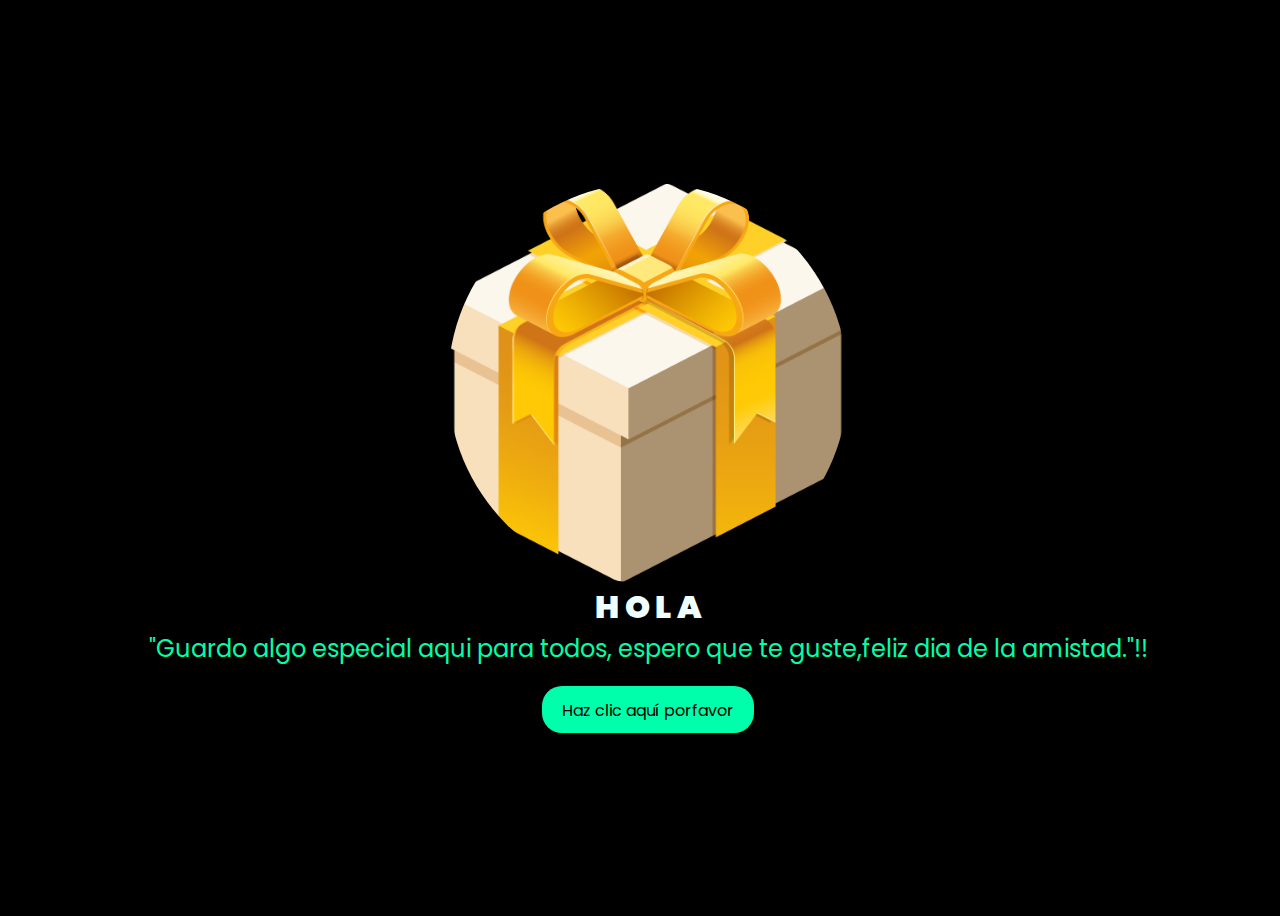
<file: flor2/index.html>
<!DOCTYPE html>
<html lang="en">
<head>
    <meta charset="UTF-8">
    <meta http-equiv="X-UA-Compatible" content="IE=edge">
    <meta name="viewport" content="width=device-width, initial-scale=1.0">
    <link rel="stylesheet" href="css/style.css">
    <img class="img" src="cajita.webp" alt="Descripción de la imagen">
    <title>I LOVE- ENCODED.PE</title>
</head>
<body>
    <div class="greetings">

        <span>H</span>
        <span>O</span>
        <span>L</span>
        <span>A</span>

    </div>
    <div class="greetings">
      
    </div>
    <div class="description">
        <span>"Guardo algo especial aqui para todos, espero que te guste,feliz dia de la amistad."!!</span>
    </div>
    <div class="button">
        <button>
            <a href="indexx.html">Haz clic aquí porfavor</a>
        </button>
        
    </div>
</body>
</html>
</file>
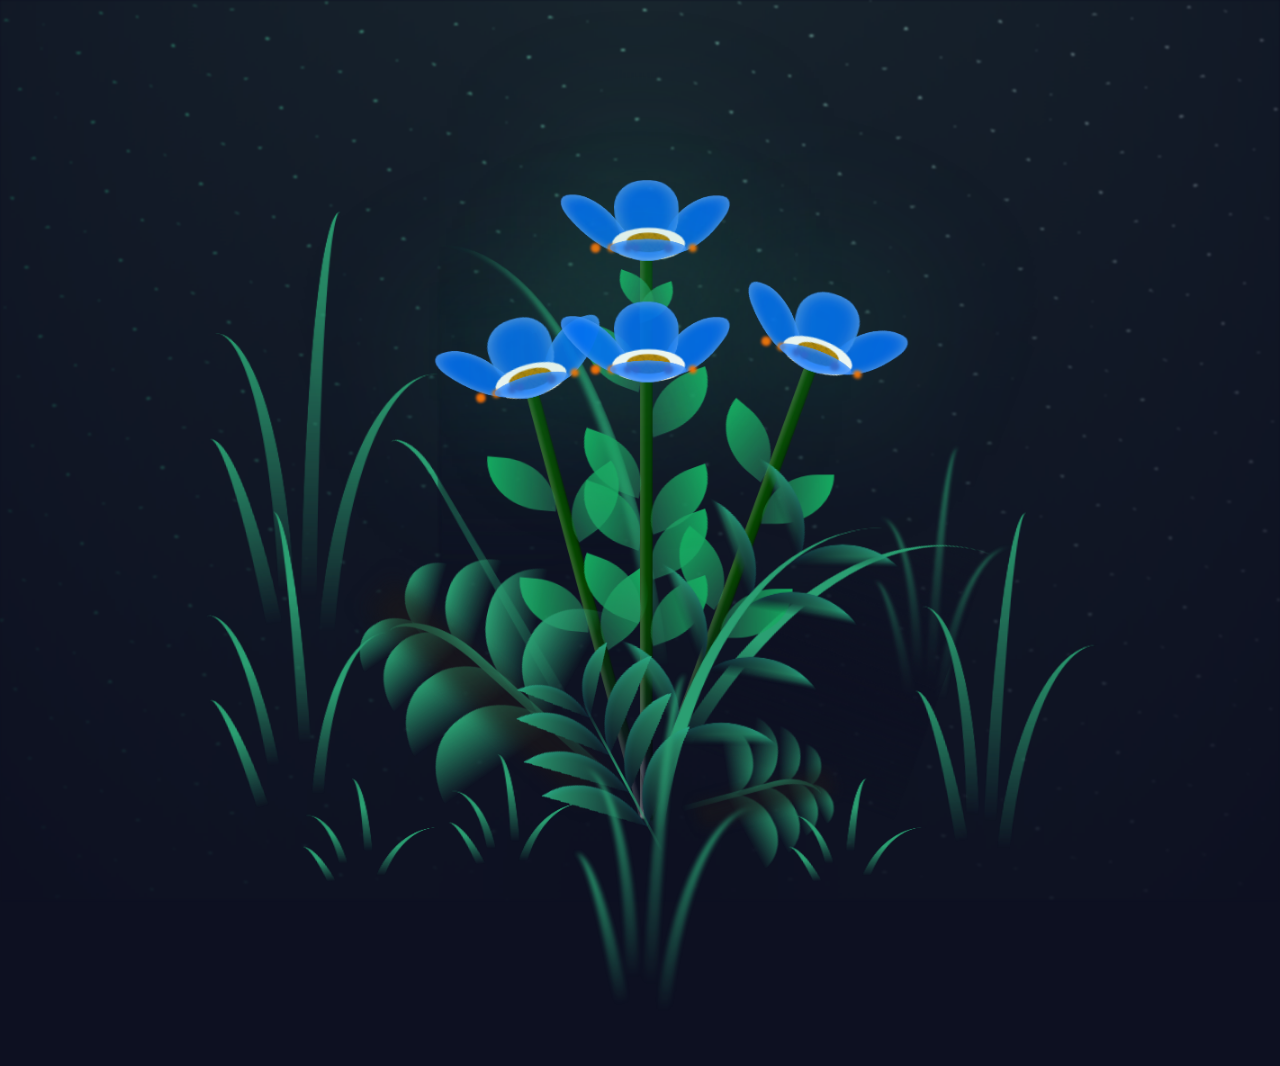
<file: flor2/FLORES.html>
<!DOCTYPE html>
<html lang="en">
<head>
    <meta charset="UTF-8">
    <meta http-equiv="X-UA-Compatible" content="IE=edge">
    <meta name="viewport" content="width=device-width, initial-scale=1.0">
    <link rel="stylesheet" href="css/main.css">
    <title>I LOVE-ENCODED.PE</title>
</head>

<body class="container">
    <div class="night"></div>
    <div class="flowers">
      <div class="flower flower--1">
        <div class="flower__leafs flower__leafs--1">
          <div class="flower__leaf flower__leaf--1"></div>
          <div class="flower__leaf flower__leaf--2"></div>
          <div class="flower__leaf flower__leaf--3"></div>
          <div class="flower__leaf flower__leaf--4"></div>
          <div class="flower__white-circle"></div>
  
          <div class="flower__light flower__light--1"></div>
          <div class="flower__light flower__light--2"></div>
          <div class="flower__light flower__light--3"></div>
          <div class="flower__light flower__light--4"></div>
          <div class="flower__light flower__light--5"></div>
          <div class="flower__light flower__light--6"></div>
          <div class="flower__light flower__light--7"></div>
          <div class="flower__light flower__light--8"></div>
  
        </div>
        <div class="flower__line">
          <div class="flower__line__leaf flower__line__leaf--1"></div>
          <div class="flower__line__leaf flower__line__leaf--2"></div>
          <div class="flower__line__leaf flower__line__leaf--3"></div>
          <div class="flower__line__leaf flower__line__leaf--4"></div>
          <div class="flower__line__leaf flower__line__leaf--5"></div>
          <div class="flower__line__leaf flower__line__leaf--6"></div>
        </div>
      </div>
  
      <div class="flower flower--2">
        <div class="flower__leafs flower__leafs--2">
          <div class="flower__leaf flower__leaf--1"></div>
          <div class="flower__leaf flower__leaf--2"></div>
          <div class="flower__leaf flower__leaf--3"></div>
          <div class="flower__leaf flower__leaf--4"></div>
          <div class="flower__white-circle"></div>
  
          <div class="flower__light flower__light--1"></div>
          <div class="flower__light flower__light--2"></div>
          <div class="flower__light flower__light--3"></div>
          <div class="flower__light flower__light--4"></div>
          <div class="flower__light flower__light--5"></div>
          <div class="flower__light flower__light--6"></div>
          <div class="flower__light flower__light--7"></div>
          <div class="flower__light flower__light--8"></div>
  
        </div>
        <div class="flower__line">
          <div class="flower__line__leaf flower__line__leaf--1"></div>
          <div class="flower__line__leaf flower__line__leaf--2"></div>
          <div class="flower__line__leaf flower__line__leaf--3"></div>
          <div class="flower__line__leaf flower__line__leaf--4"></div>
        </div>
      </div>
  
      
      
      <div class="flower flower--3">
        <div class="flower__leafs flower__leafs--3">
          <div class="flower__leaf flower__leaf--1"></div>
          <div class="flower__leaf flower__leaf--2"></div>
          <div class="flower__leaf flower__leaf--3"></div>
          <div class="flower__leaf flower__leaf--4"></div>
          <div class="flower__white-circle"></div>
  
          <div class="flower__light flower__light--1"></div>
          <div class="flower__light flower__light--2"></div>
          <div class="flower__light flower__light--3"></div>
          <div class="flower__light flower__light--4"></div>
          <div class="flower__light flower__light--5"></div>
          <div class="flower__light flower__light--6"></div>
          <div class="flower__light flower__light--7"></div>
          <div class="flower__light flower__light--8"></div>
  
        </div>
        <div class="flower__line">
          <div class="flower__line__leaf flower__line__leaf--1"></div>
          <div class="flower__line__leaf flower__line__leaf--2"></div>
          <div class="flower__line__leaf flower__line__leaf--3"></div>
          <div class="flower__line__leaf flower__line__leaf--4"></div>
        </div>
      </div>

      <div class="flower flower--4">
        <div class="flower__leafs flower__leafs--4">
          <div class="flower__leaf flower__leaf--1"></div>
          <div class="flower__leaf flower__leaf--2"></div>
          <div class="flower__leaf flower__leaf--3"></div>
          <div class="flower__leaf flower__leaf--4"></div>
          <div class="flower__white-circle"></div>
  
          <div class="flower__light flower__light--1"></div>
          <div class="flower__light flower__light--2"></div>
          <div class="flower__light flower__light--3"></div>
          <div class="flower__light flower__light--4"></div>
          <div class="flower__light flower__light--5"></div>
          <div class="flower__light flower__light--6"></div>
          <div class="flower__light flower__light--7"></div>
          <div class="flower__light flower__light--8"></div>
  
        </div>
        <div class="flower__line">
          <div class="flower__line__leaf flower__line__leaf--1"></div>
          <div class="flower__line__leaf flower__line__leaf--2"></div>
          <div class="flower__line__leaf flower__line__leaf--3"></div>
          <div class="flower__line__leaf flower__line__leaf--4"></div>
        </div>
      </div>
      
  
      <div class="grow-ans" style="--d:1.2s">
        <div class="flower__g-long">
          <div class="flower__g-long__top"></div>
          <div class="flower__g-long__bottom"></div>
        </div>
      </div>
  
      <div class="growing-grass">
        <div class="flower__grass flower__grass--1">
          <div class="flower__grass--top"></div>
          <div class="flower__grass--bottom"></div>
          <div class="flower__grass__leaf flower__grass__leaf--1"></div>
          <div class="flower__grass__leaf flower__grass__leaf--2"></div>
          <div class="flower__grass__leaf flower__grass__leaf--3"></div>
          <div class="flower__grass__leaf flower__grass__leaf--4"></div>
          <div class="flower__grass__leaf flower__grass__leaf--5"></div>
          <div class="flower__grass__leaf flower__grass__leaf--6"></div>
          <div class="flower__grass__leaf flower__grass__leaf--7"></div>
          <div class="flower__grass__leaf flower__grass__leaf--8"></div>
          <div class="flower__grass__overlay"></div>
        </div>
      </div>
  
      <div class="growing-grass">
        <div class="flower__grass flower__grass--2">
          <div class="flower__grass--top"></div>
          <div class="flower__grass--bottom"></div>
          <div class="flower__grass__leaf flower__grass__leaf--1"></div>
          <div class="flower__grass__leaf flower__grass__leaf--2"></div>
          <div class="flower__grass__leaf flower__grass__leaf--3"></div>
          <div class="flower__grass__leaf flower__grass__leaf--4"></div>
          <div class="flower__grass__leaf flower__grass__leaf--5"></div>
          <div class="flower__grass__leaf flower__grass__leaf--6"></div>
          <div class="flower__grass__leaf flower__grass__leaf--7"></div>
          <div class="flower__grass__leaf flower__grass__leaf--8"></div>
          <div class="flower__grass__overlay"></div>
        </div>
      </div>
  
      <div class="grow-ans" style="--d:2.4s">
        <div class="flower__g-right flower__g-right--1">
          <div class="leaf"></div>
        </div>
      </div>
  
      <div class="grow-ans" style="--d:2.8s">
        <div class="flower__g-right flower__g-right--2">
          <div class="leaf"></div>
        </div>
      </div>
  
      <div class="grow-ans" style="--d:2.8s">
        <div class="flower__g-front">
          <div class="flower__g-front__leaf-wrapper flower__g-front__leaf-wrapper--1">
            <div class="flower__g-front__leaf"></div>
          </div>
          <div class="flower__g-front__leaf-wrapper flower__g-front__leaf-wrapper--2">
            <div class="flower__g-front__leaf"></div>
          </div>
          <div class="flower__g-front__leaf-wrapper flower__g-front__leaf-wrapper--3">
            <div class="flower__g-front__leaf"></div>
          </div>
          <div class="flower__g-front__leaf-wrapper flower__g-front__leaf-wrapper--4">
            <div class="flower__g-front__leaf"></div>
          </div>
          <div class="flower__g-front__leaf-wrapper flower__g-front__leaf-wrapper--5">
            <div class="flower__g-front__leaf"></div>
          </div>
          <div class="flower__g-front__leaf-wrapper flower__g-front__leaf-wrapper--6">
            <div class="flower__g-front__leaf"></div>
          </div>
          <div class="flower__g-front__leaf-wrapper flower__g-front__leaf-wrapper--7">
            <div class="flower__g-front__leaf"></div>
          </div>
          <div class="flower__g-front__leaf-wrapper flower__g-front__leaf-wrapper--8">
            <div class="flower__g-front__leaf"></div>
          </div>
          <div class="flower__g-front__line"></div>
        </div>
      </div>
  
      <div class="grow-ans" style="--d:3.2s">
        <div class="flower__g-fr">
          <div class="leaf"></div>
          <div class="flower__g-fr__leaf flower__g-fr__leaf--1"></div>
          <div class="flower__g-fr__leaf flower__g-fr__leaf--2"></div>
          <div class="flower__g-fr__leaf flower__g-fr__leaf--3"></div>
          <div class="flower__g-fr__leaf flower__g-fr__leaf--4"></div>
          <div class="flower__g-fr__leaf flower__g-fr__leaf--5"></div>
          <div class="flower__g-fr__leaf flower__g-fr__leaf--6"></div>
          <div class="flower__g-fr__leaf flower__g-fr__leaf--7"></div>
          <div class="flower__g-fr__leaf flower__g-fr__leaf--8"></div>
        </div>
      </div>
  
      <div class="long-g long-g--0">
        <div class="grow-ans" style="--d:3s">
          <div class="leaf leaf--0"></div>
        </div>
        <div class="grow-ans" style="--d:2.2s">
          <div class="leaf leaf--1"></div>
        </div>
        <div class="grow-ans" style="--d:3.4s">
          <div class="leaf leaf--2"></div>
        </div>
        <div class="grow-ans" style="--d:3.6s">
          <div class="leaf leaf--3"></div>
        </div>
      </div>
  
      <div class="long-g long-g--1">
        <div class="grow-ans" style="--d:3.6s">
          <div class="leaf leaf--0"></div>
        </div>
        <div class="grow-ans" style="--d:3.8s">
          <div class="leaf leaf--1"></div>
        </div>
        <div class="grow-ans" style="--d:4s">
          <div class="leaf leaf--2"></div>
        </div>
        <div class="grow-ans" style="--d:4.2s">
          <div class="leaf leaf--3"></div>
        </div>
      </div>
  
      <div class="long-g long-g--2">
        <div class="grow-ans" style="--d:4s">
          <div class="leaf leaf--0"></div>
        </div>
        <div class="grow-ans" style="--d:4.2s">
          <div class="leaf leaf--1"></div>
        </div>
        <div class="grow-ans" style="--d:4.4s">
          <div class="leaf leaf--2"></div>
        </div>
        <div class="grow-ans" style="--d:4.6s">
          <div class="leaf leaf--3"></div>
        </div>
      </div>
  
      <div class="long-g long-g--3">
        <div class="grow-ans" style="--d:4s">
          <div class="leaf leaf--0"></div>
        </div>
        <div class="grow-ans" style="--d:4.2s">
          <div class="leaf leaf--1"></div>
        </div>
        <div class="grow-ans" style="--d:3s">
          <div class="leaf leaf--2"></div>
        </div>
        <div class="grow-ans" style="--d:3.6s">
          <div class="leaf leaf--3"></div>
        </div>
      </div>
  
      <div class="long-g long-g--4">
        <div class="grow-ans" style="--d:4s">
          <div class="leaf leaf--0"></div>
        </div>
        <div class="grow-ans" style="--d:4.2s">
          <div class="leaf leaf--1"></div>
        </div>
        <div class="grow-ans" style="--d:3s">
          <div class="leaf leaf--2"></div>
        </div>
        <div class="grow-ans" style="--d:3.6s">
          <div class="leaf leaf--3"></div>
        </div>
      </div>
  
      <div class="long-g long-g--5">
        <div class="grow-ans" style="--d:4s">
          <div class="leaf leaf--0"></div>
        </div>
        <div class="grow-ans" style="--d:4.2s">
          <div class="leaf leaf--1"></div>
        </div>
        <div class="grow-ans" style="--d:3s">
          <div class="leaf leaf--2"></div>
        </div>
        <div class="grow-ans" style="--d:3.6s">
          <div class="leaf leaf--3"></div>
        </div>
      </div>
  
      <div class="long-g long-g--6">
        <div class="grow-ans" style="--d:4.2s">
          <div class="leaf leaf--0"></div>
        </div>
        <div class="grow-ans" style="--d:4.4s">
          <div class="leaf leaf--1"></div>
        </div>
        <div class="grow-ans" style="--d:4.6s">
          <div class="leaf leaf--2"></div>
        </div>
        <div class="grow-ans" style="--d:4.8s">
          <div class="leaf leaf--3"></div>
        </div>
      </div>
  
      <div class="long-g long-g--7">
        <div class="grow-ans" style="--d:3s">
          <div class="leaf leaf--0"></div>
        </div>
        <div class="grow-ans" style="--d:3.2s">
          <div class="leaf leaf--1"></div>
        </div>
        <div class="grow-ans" style="--d:3.5s">
          <div class="leaf leaf--2"></div>
        </div>
        <div class="grow-ans" style="--d:3.6s">
          <div class="leaf leaf--3"></div>
        </div>
      </div>
    </div>
    <script src="main.js"></script>
  </body>
</html>
</file>
<file: flor2/css/style.css>
@import url('https://fonts.googleapis.com/css2?family=Poppins:ital,wght@0,500;1,900&display=swap');
*{
    font-family: 'Poppins',cursive;
}
body{
    color: azure;
    width: 100%;
    height: 100vh;
    display: flex;
    flex-direction: column;
    align-items: center;
    justify-content: center;
    background-color: black;
}
.greetings{
    font-size: 2rem;
    font-weight: 900;
}
.greetings > span{
    animation: glow 2.5s ease-in-out infinite;
}
@keyframes glow{
    0%, 100%{
        color: #fff;
        text-shadow: 0 0 12px #00ff99, 0 0 50px #00ff99, 0 0 100px #00ff99;
    }
    10%, 90%{
        color: #696565;
        text-shadow: none;
    }
}
.greetings > span:nth-child(2){
    animation-delay: .2s ;
}
.greetings > span:nth-child(3){
    animation-delay: .4s ;
}
.greetings > span:nth-child(4){
    animation-delay: .6s;
}
.greetings > span:nth-child(5){
    animation-delay: .8s;
}

.description{
    font-size: 1.5rem;
    margin-bottom: 20px;
}

.button a{
    text-decoration: none;
    font-size: 1rem;
    color: #111;
}

@media screen and (max-width:574px){
    .greetings{
        display: block;
        font-size: 3rem;
        font-weight: 500;
        text-align: center;
    }
    .description{
        font-size: 1rem;
    }
    
    .button a{
        font-size: .5rem;
    }
}

.description{
    color: #00ffa6;
}

/* Estilo para el botón */
.button button {
    background-color: rgb(0, 255, 170); /* Fondo amarillo */
    border: none; /* Sin bordes */
    padding: 10px 20px; /* Ajusta el relleno según tu preferencia */
    font-size: 18px; /* Tamaño de fuente */
    cursor: pointer;
    position: relative; /* Necesario para el resplandor */
    border-radius: 20px; /* Esquinas redondeadas */
    transition: background-color 0.3s ease-in-out; /* Transición suave para el color de fondo */
  }
  
  /* Estilo para el enlace dentro del botón */
  .button button a {
    text-decoration: none; /* Elimina el subrayado del enlace */
    color: inherit; /* Hereda el color del texto del botón */
  }
  
  /* Efecto de resplandor al pasar el cursor sobre el botón */
  .button button:hover {
    background-color: rgb(0, 255, 179); /* Cambia el color de fondo al pasar el mouse a naranja */
    box-shadow: 0 0 10px rgb(255, 94, 0), 0 0 20px rgb(0, 255, 179), 0 0 30px rgb(0, 255, 187); /* Efecto de resplandor amarillo */
  }
  
  .img {
    border-radius: 50%;
    width: 400px;
    height: 400px;
  }
</file>
<file: flor2/css/main.css>
*,
*::after,
*::before {
  padding: 0;
  margin: 0;
  box-sizing: border-box;
}

:root {
  --dark-color: #0d1021;
}

body {
  display: flex;
  align-items: flex-end;
  justify-content: center;
  min-height: 100vh;
  background-color: var(--dark-color);
  overflow: hidden;
  perspective: 1000px;
}

.night {
  position: fixed;
  left: 50%;
  top: 0;
  transform: translateX(-50%);
  width: 100%;
  height: 100%;
  filter: blur(0.1vmin);
  background-image: radial-gradient(ellipse at top, transparent 0%, var(--dark-color)), 
  radial-gradient(ellipse at bottom, var(--dark-color), rgba(145, 233, 255, 0.2)), 
  repeating-linear-gradient(220deg, rgb(0, 0, 0) 0px, rgb(0, 0, 0) 19px, transparent 19px, 
  transparent 22px), repeating-linear-gradient(189deg, rgb(0, 0, 0) 0px, rgb(0, 0, 0) 19px, 
  transparent 19px, transparent 22px), repeating-linear-gradient(148deg, rgb(0, 0, 0) 0px, 
  rgb(0, 0, 0) 19px, transparent 19px, transparent 22px), linear-gradient(90deg, rgb(38, 244, 147), 
  rgb(240, 240, 240));
}

.flowers {
  position: relative;
  transform: scale(0.9);
}

.flower {
  position: absolute;
  bottom: 10vmin;
  transform-origin: bottom center;
  z-index: 10;
  --fl-speed: 0.8s;
}
.flower--1 {
  -webkit-animation: moving-flower-1 4s linear infinite;
          animation: moving-flower-1 4s linear infinite;
}
.flower--1 .flower__line {
  height: 70vmin;
  -webkit-animation-delay: 0.3s;
          animation-delay: 0.3s;
}
.flower--1 .flower__line__leaf--1 {
  -webkit-animation: blooming-leaf-right var(--fl-speed) 1.6s backwards;
          animation: blooming-leaf-right var(--fl-speed) 1.6s backwards;
}
.flower--1 .flower__line__leaf--2 {
  -webkit-animation: blooming-leaf-right var(--fl-speed) 1.4s backwards;
          animation: blooming-leaf-right var(--fl-speed) 1.4s backwards;
}
.flower--1 .flower__line__leaf--3 {
  -webkit-animation: blooming-leaf-left var(--fl-speed) 1.2s backwards;
          animation: blooming-leaf-left var(--fl-speed) 1.2s backwards;
}
.flower--1 .flower__line__leaf--4 {
  -webkit-animation: blooming-leaf-left var(--fl-speed) 1s backwards;
          animation: blooming-leaf-left var(--fl-speed) 1s backwards;
}
.flower--1 .flower__line__leaf--5 {
  -webkit-animation: blooming-leaf-right var(--fl-speed) 1.8s backwards;
          animation: blooming-leaf-right var(--fl-speed) 1.8s backwards;
}
.flower--1 .flower__line__leaf--6 {
  -webkit-animation: blooming-leaf-left var(--fl-speed) 2s backwards;
          animation: blooming-leaf-left var(--fl-speed) 2s backwards;
}
.flower--2 {
  left: 50%;
  transform: rotate(20deg);
  -webkit-animation: moving-flower-2 4s linear infinite;
          animation: moving-flower-2 4s linear infinite;
}
.flower--2 .flower__line {
  height: 60vmin;
  -webkit-animation-delay: 0.6s;
          animation-delay: 0.6s;
}
.flower--2 .flower__line__leaf--1 {
  -webkit-animation: blooming-leaf-right var(--fl-speed) 1.9s backwards;
          animation: blooming-leaf-right var(--fl-speed) 1.9s backwards;
}
.flower--2 .flower__line__leaf--2 {
  -webkit-animation: blooming-leaf-right var(--fl-speed) 1.7s backwards;
          animation: blooming-leaf-right var(--fl-speed) 1.7s backwards;
}
.flower--2 .flower__line__leaf--3 {
  -webkit-animation: blooming-leaf-left var(--fl-speed) 1.5s backwards;
          animation: blooming-leaf-left var(--fl-speed) 1.5s backwards;
}
.flower--2 .flower__line__leaf--4 {
  -webkit-animation: blooming-leaf-left var(--fl-speed) 1.3s backwards;
          animation: blooming-leaf-left var(--fl-speed) 1.3s backwards;
}
.flower--3 {
  left: 50%;
  transform: rotate(-15deg);
  -webkit-animation: moving-flower-3 4s linear infinite;
          animation: moving-flower-3 4s linear infinite;
}
.flower--3 .flower__line {
  -webkit-animation-delay: 0.9s;
          animation-delay: 0.9s;
}
.flower--3 .flower__line__leaf--1 {
  -webkit-animation: blooming-leaf-right var(--fl-speed) 2.5s backwards;
          animation: blooming-leaf-right var(--fl-speed) 2.5s backwards;
}
.flower--3 .flower__line__leaf--2 {
  -webkit-animation: blooming-leaf-right var(--fl-speed) 2.3s backwards;
          animation: blooming-leaf-right var(--fl-speed) 2.3s backwards;
}
.flower--3 .flower__line__leaf--3 {
  -webkit-animation: blooming-leaf-left var(--fl-speed) 2.1s backwards;
          animation: blooming-leaf-left var(--fl-speed) 2.1s backwards;
}
.flower--3 .flower__line__leaf--4 {
  -webkit-animation: blooming-leaf-left var(--fl-speed) 1.9s backwards;
          animation: blooming-leaf-left var(--fl-speed) 1.9s backwards;
}
.flower__leafs {
  position: relative;
  -webkit-animation: blooming-flower 2s backwards;
          animation: blooming-flower 2s backwards;
}
.flower__leafs--1 {
  -webkit-animation-delay: 1.1s;
          animation-delay: 1.1s;
}
.flower__leafs--2 {
  -webkit-animation-delay: 1.4s;
          animation-delay: 1.4s;
}
.flower__leafs--3 {
  -webkit-animation-delay: 1.7s;
          animation-delay: 1.7s;
}
.flower__leafs::after {
  content: "";
  position: absolute;
  left: 0;
  top: 0;
  transform: translate(-50%, -100%);
  width: 8vmin;
  height: 8vmin;
  background-color: #2b9f72;
  filter: blur(10vmin);
}
.flower__leaf {
  position: absolute;
  bottom: 0;
  left: 50%;
  width: 8vmin;
  height: 11vmin;
  border-radius: 51% 49% 47% 53%/44% 45% 55% 69%;
  background-color: #2b9f72;
  background-image: linear-gradient(to top, #006dfc, #006dfc);
  transform-origin: bottom center;
  opacity: 0.9;
  box-shadow: inset 0 0 2vmin rgba(255, 255, 255, 0.5);
}
.flower__leaf--1 {
  transform: translate(-10%, 1%) rotateY(40deg) rotateX(-50deg);
}
.flower__leaf--2 {
  transform: translate(-50%, -4%) rotateX(40deg);
}
.flower__leaf--3 {
  transform: translate(-90%, 0%) rotateY(45deg) rotateX(50deg);
}
.flower__leaf--4 {
  width: 8vmin;
  height: 8vmin;
  transform-origin: bottom left;
  border-radius: 4vmin 10vmin 4vmin 4vmin;
  transform: translate(0%, 18%) rotateX(70deg) rotate(-43deg);
  background-image: linear-gradient(to top, #006dfc, #006dfc);
  z-index: 1;
  opacity: 0.8;
}
.flower__white-circle {
  position: absolute;
  left: -3.5vmin;
  top: -3vmin;
  width: 9vmin;
  height: 4vmin;
  border-radius: 50%;
  background-color: #ffffff;
}
.flower__white-circle::after {
  content: "";
  position: absolute;
  left: 50%;
  top: 45%;
  transform: translate(-50%, -50%);
  width: 60%;
  height: 60%;
  border-radius: inherit;
  background-image: repeating-linear-gradient(135deg, rgba(0, 0, 0, 0.03) 0px, 
  rgba(0, 0, 0, 0.03) 1px, transparent 1px, transparent 12px), repeating-linear-gradient(45deg, 
  rgba(0, 0, 0, 0.03) 0px, rgba(0, 0, 0, 0.03) 1px, transparent 1px, transparent 12px), 
  repeating-linear-gradient(67.5deg, rgba(0, 0, 0, 0.03) 0px, rgba(0, 0, 0, 0.03) 1px, 
  transparent 1px, transparent 12px), repeating-linear-gradient(135deg, rgba(0, 0, 0, 0.03) 0px, 
  rgba(0, 0, 0, 0.03) 1px, transparent 1px, transparent 12px), repeating-linear-gradient(45deg, 
  rgba(0, 0, 0, 0.03) 0px, rgba(0, 0, 0, 0.03) 1px, transparent 1px, transparent 12px), 
  repeating-linear-gradient(112.5deg, rgba(0, 0, 0, 0.03) 0px, rgba(0, 0, 0, 0.03) 1px, 
  transparent 1px, transparent 12px), repeating-linear-gradient(112.5deg, rgba(0, 0, 0, 0.03) 0px, 
  rgba(0, 0, 0, 0.03) 1px, transparent 1px, transparent 12px), repeating-linear-gradient(45deg, 
  rgba(0, 0, 0, 0.03) 0px, rgba(0, 0, 0, 0.03) 1px, transparent 1px, transparent 12px), 
  repeating-linear-gradient(22.5deg, rgba(0, 0, 0, 0.03) 0px, rgba(0, 0, 0, 0.03) 1px, 
  transparent 1px, transparent 12px), repeating-linear-gradient(45deg, rgba(0, 0, 0, 0.03) 0px, 
  rgba(0, 0, 0, 0.03) 1px, transparent 1px, transparent 12px), repeating-linear-gradient(22.5deg, 
  rgba(0, 0, 0, 0.03) 0px, rgba(0, 0, 0, 0.03) 1px, transparent 1px, transparent 12px), 
  repeating-linear-gradient(135deg, rgba(0, 0, 0, 0.03) 0px, rgba(0, 0, 0, 0.03) 1px, 
  transparent 1px, transparent 12px), repeating-linear-gradient(157.5deg, rgba(0, 0, 0, 0.03) 0px, 
  rgba(0, 0, 0, 0.03) 1px, transparent 1px, transparent 12px), repeating-linear-gradient(67.5deg, 
  rgba(0, 0, 0, 0.03) 0px, rgba(0, 0, 0, 0.03) 1px, transparent 1px, transparent 12px), 
  repeating-linear-gradient(67.5deg, rgba(0, 0, 0, 0.03) 0px, rgba(0, 0, 0, 0.03) 1px, 
  transparent 1px, transparent 12px), linear-gradient(90deg, rgb(190, 133, 0), rgb(190, 133, 0));
}
.flower__line {
  height: 55vmin;
  width: 1.5vmin;
  background-image: linear-gradient(to left, rgba(0, 0, 0, 0.2), transparent, 
  rgba(255, 255, 255, 0.2)), linear-gradient(to top, transparent 10%, #064600, #064600);
  box-shadow: inset 0 0 2px rgba(0, 0, 0, 0.5);
  -webkit-animation: grow-flower-tree 4s backwards;
          animation: grow-flower-tree 4s backwards;
}
.flower__line__leaf {
  --w: 7vmin;
  --h: calc(var(--w) + 2vmin);
  position: absolute;
  top: 20%;
  left: 90%;
  width: var(--w);
  height: var(--h);
  border-top-right-radius: var(--h);
  border-bottom-left-radius: var(--h);
  background-image: linear-gradient(to top, rgba(49, 155, 109, 0.4), #15aa60);
}
.flower__line__leaf--1 {
  transform: rotate(70deg) rotateY(30deg);
}
.flower__line__leaf--2 {
  top: 45%;
  transform: rotate(70deg) rotateY(30deg);
}
.flower__line__leaf--3, .flower__line__leaf--4, .flower__line__leaf--6 {
  border-top-right-radius: 0;
  border-bottom-left-radius: 0;
  border-top-left-radius: var(--h);
  border-bottom-right-radius: var(--h);
  left: -460%;
  top: 12%;
  transform: rotate(-70deg) rotateY(30deg);
}
.flower__line__leaf--4 {
  top: 40%;
}
.flower__line__leaf--5 {
  top: 0;
  transform-origin: left;
  transform: rotate(70deg) rotateY(30deg) scale(0.6);
}
.flower__line__leaf--6 {
  top: -2%;
  left: -450%;
  transform-origin: right;
  transform: rotate(-70deg) rotateY(30deg) scale(0.6);
}
.flower__light {
  position: absolute;
  bottom: 0vmin;
  width: 1vmin;
  height: 1vmin;
  background-color: rgb(255, 81, 0);
  border-radius: 50%;
  filter: blur(0.2vmin);
  -webkit-animation: light-ans 4s linear infinite backwards;
          animation: light-ans 4s linear infinite backwards;
}
.flower__light:nth-child(odd) {
  background-color: #fc7100;
}
.flower__light--1 {
  left: -2vmin;
  -webkit-animation-delay: 1s;
          animation-delay: 1s;
}
.flower__light--2 {
  left: 3vmin;
  -webkit-animation-delay: 0.5s;
          animation-delay: 0.5s;
}
.flower__light--3 {
  left: -6vmin;
  -webkit-animation-delay: 0.3s;
          animation-delay: 0.3s;
}
.flower__light--4 {
  left: 6vmin;
  -webkit-animation-delay: 0.9s;
          animation-delay: 0.9s;
}
.flower__light--5 {
  left: -1vmin;
  -webkit-animation-delay: 1.5s;
          animation-delay: 1.5s;
}
.flower__light--6 {
  left: -4vmin;
  -webkit-animation-delay: 3s;
          animation-delay: 3s;
}
.flower__light--7 {
  left: 3vmin;
  -webkit-animation-delay: 2s;
          animation-delay: 2s;
}
.flower__light--8 {
  left: -6vmin;
  -webkit-animation-delay: 3.5s;
          animation-delay: 3.5s;
}
.flower__grass {
  --c: #2b9f72;
  --line-w: 1.5vmin;
  position: absolute;
  bottom: 12vmin;
  left: -7vmin;
  display: flex;
  flex-direction: column;
  align-items: flex-end;
  z-index: 20;
  transform-origin: bottom center;
  transform: rotate(-48deg) rotateY(40deg);
}
.flower__grass--1 {
  -webkit-animation: moving-grass 2s linear infinite;
          animation: moving-grass 2s linear infinite;
}
.flower__grass--2 {
  left: 2vmin;
  bottom: 10vmin;
  transform: scale(0.5) rotate(75deg) rotateX(10deg) rotateY(-200deg);
  opacity: 0.8;
  z-index: 0;
  -webkit-animation: moving-grass--2 1.5s linear infinite;
          animation: moving-grass--2 1.5s linear infinite;
}
.flower__grass--top {
  width: 7vmin;
  height: 10vmin;
  border-top-right-radius: 100%;
  border-right: var(--line-w) solid var(--c);
  transform-origin: bottom center;
  transform: rotate(-2deg);
}
.flower__grass--bottom {
  margin-top: -2px;
  width: var(--line-w);
  height: 25vmin;
  background-image: linear-gradient(to top, transparent, var(--c));
}
.flower__grass__leaf {
  --size: 10vmin;
  position: absolute;
  width: calc(var(--size) * 2.1);
  height: var(--size);
  border-top-left-radius: var(--size);
  border-top-right-radius: var(--size);
  background-image: linear-gradient(to top, transparent, transparent 30%, var(--c));
  z-index: 100;
}
.flower__grass__leaf--1 {
  top: -6%;
  left: 30%;
  --size: 6vmin;
  transform: rotate(-20deg);
  -webkit-animation: growing-grass-ans--1 2s 2.6s backwards;
          animation: growing-grass-ans--1 2s 2.6s backwards;
}
@-webkit-keyframes growing-grass-ans--1 {
  0% {
    transform-origin: bottom left;
    transform: rotate(-20deg) scale(0);
  }
}
@keyframes growing-grass-ans--1 {
  0% {
    transform-origin: bottom left;
    transform: rotate(-20deg) scale(0);
  }
}
.flower__grass__leaf--2 {
  top: -5%;
  left: -110%;
  --size: 6vmin;
  transform: rotate(10deg);
  -webkit-animation: growing-grass-ans--2 2s 2.4s linear backwards;
          animation: growing-grass-ans--2 2s 2.4s linear backwards;
}
@-webkit-keyframes growing-grass-ans--2 {
  0% {
    transform-origin: bottom right;
    transform: rotate(10deg) scale(0);
  }
}
@keyframes growing-grass-ans--2 {
  0% {
    transform-origin: bottom right;
    transform: rotate(10deg) scale(0);
  }
}
.flower__grass__leaf--3 {
  top: 5%;
  left: 60%;
  --size: 8vmin;
  transform: rotate(-18deg) rotateX(-20deg);
  -webkit-animation: growing-grass-ans--3 2s 2.2s linear backwards;
          animation: growing-grass-ans--3 2s 2.2s linear backwards;
}
@-webkit-keyframes growing-grass-ans--3 {
  0% {
    transform-origin: bottom left;
    transform: rotate(-18deg) rotateX(-20deg) scale(0);
  }
}
@keyframes growing-grass-ans--3 {
  0% {
    transform-origin: bottom left;
    transform: rotate(-18deg) rotateX(-20deg) scale(0);
  }
}
.flower__grass__leaf--4 {
  top: 6%;
  left: -135%;
  --size: 8vmin;
  transform: rotate(2deg);
  -webkit-animation: growing-grass-ans--4 2s 2s linear backwards;
          animation: growing-grass-ans--4 2s 2s linear backwards;
}
@-webkit-keyframes growing-grass-ans--4 {
  0% {
    transform-origin: bottom right;
    transform: rotate(2deg) scale(0);
  }
}
@keyframes growing-grass-ans--4 {
  0% {
    transform-origin: bottom right;
    transform: rotate(2deg) scale(0);
  }
}
.flower__grass__leaf--5 {
  top: 20%;
  left: 60%;
  --size: 10vmin;
  transform: rotate(-24deg) rotateX(-20deg);
  -webkit-animation: growing-grass-ans--5 2s 1.8s linear backwards;
          animation: growing-grass-ans--5 2s 1.8s linear backwards;
}
@-webkit-keyframes growing-grass-ans--5 {
  0% {
    transform-origin: bottom left;
    transform: rotate(-24deg) rotateX(-20deg) scale(0);
  }
}
@keyframes growing-grass-ans--5 {
  0% {
    transform-origin: bottom left;
    transform: rotate(-24deg) rotateX(-20deg) scale(0);
  }
}
.flower__grass__leaf--6 {
  top: 22%;
  left: -180%;
  --size: 10vmin;
  transform: rotate(10deg);
  -webkit-animation: growing-grass-ans--6 2s 1.6s linear backwards;
          animation: growing-grass-ans--6 2s 1.6s linear backwards;
}
@-webkit-keyframes growing-grass-ans--6 {
  0% {
    transform-origin: bottom right;
    transform: rotate(10deg) scale(0);
  }
}
@keyframes growing-grass-ans--6 {
  0% {
    transform-origin: bottom right;
    transform: rotate(10deg) scale(0);
  }
}
.flower__grass__leaf--7 {
  top: 39%;
  left: 70%;
  --size: 10vmin;
  transform: rotate(-10deg);
  -webkit-animation: growing-grass-ans--7 2s 1.4s linear backwards;
          animation: growing-grass-ans--7 2s 1.4s linear backwards;
}
@-webkit-keyframes growing-grass-ans--7 {
  0% {
    transform-origin: bottom left;
    transform: rotate(-10deg) scale(0);
  }
}
@keyframes growing-grass-ans--7 {
  0% {
    transform-origin: bottom left;
    transform: rotate(-10deg) scale(0);
  }
}
.flower__grass__leaf--8 {
  top: 40%;
  left: -215%;
  --size: 11vmin;
  transform: rotate(10deg);
  -webkit-animation: growing-grass-ans--8 2s 1.2s linear backwards;
          animation: growing-grass-ans--8 2s 1.2s linear backwards;
}
@-webkit-keyframes growing-grass-ans--8 {
  0% {
    transform-origin: bottom right;
    transform: rotate(10deg) scale(0);
  }
}
@keyframes growing-grass-ans--8 {
  0% {
    transform-origin: bottom right;
    transform: rotate(10deg) scale(0);
  }
}
.flower__grass__overlay {
  position: absolute;
  top: -10%;
  right: 0%;
  width: 100%;
  height: 100%;
  background-color: rgba(28, 23, 23, 0.6);
  filter: blur(1.5vmin);
  z-index: 100;
}
.flower__g-long {
  --w: 2vmin;
  --h: 6vmin;
  --c: #2b9f72;
  position: absolute;
  bottom: 10vmin;
  left: -3vmin;
  transform-origin: bottom center;
  transform: rotate(-30deg) rotateY(-20deg);
  display: flex;
  flex-direction: column;
  align-items: flex-end;
  -webkit-animation: flower-g-long-ans 3s linear infinite;
          animation: flower-g-long-ans 3s linear infinite;
}
@-webkit-keyframes flower-g-long-ans {
  0%, 100% {
    transform: rotate(-30deg) rotateY(-20deg);
  }
  50% {
    transform: rotate(-32deg) rotateY(-20deg);
  }
}
@keyframes flower-g-long-ans {
  0%, 100% {
    transform: rotate(-30deg) rotateY(-20deg);
  }
  50% {
    transform: rotate(-32deg) rotateY(-20deg);
  }
}
.flower__g-long__top {
  top: calc(var(--h) * -1);
  width: calc(var(--w) + 1vmin);
  height: var(--h);
  border-top-right-radius: 100%;
  border-right: 0.7vmin solid var(--c);
  transform: translate(-0.7vmin, 1vmin);
}
.flower__g-long__bottom {
  width: var(--w);
  height: 50vmin;
  transform-origin: bottom center;
  background-image: linear-gradient(to top, transparent 30%, var(--c));
  box-shadow: inset 0 0 2px rgba(0, 0, 0, 0.5);
  -webkit-clip-path: polygon(35% 0, 65% 1%, 100% 100%, 0% 100%);
          clip-path: polygon(35% 0, 65% 1%, 100% 100%, 0% 100%);
}
.flower__g-right {
  position: absolute;
  bottom: 6vmin;
  left: -2vmin;
  transform-origin: bottom left;
  transform: rotate(20deg);
}
.flower__g-right .leaf {
  width: 30vmin;
  height: 50vmin;
  border-top-left-radius: 100%;
  border-left: 2vmin solid #2b9f72;
  background-image: linear-gradient(to bottom, transparent, var(--dark-color) 60%);
  -webkit-mask-image: linear-gradient(to top, transparent 30%, #2b9f72 60%);
}
.flower__g-right--1 {
  -webkit-animation: flower-g-right-ans 2.5s linear infinite;
          animation: flower-g-right-ans 2.5s linear infinite;
}
.flower__g-right--2 {
  left: 5vmin;
  transform: rotateY(-180deg);
  -webkit-animation: flower-g-right-ans--2 3s linear infinite;
          animation: flower-g-right-ans--2 3s linear infinite;
}
.flower__g-right--2 .leaf {
  height: 75vmin;
  filter: blur(0.3vmin);
  opacity: 0.8;
}
@-webkit-keyframes flower-g-right-ans {
  0%, 100% {
    transform: rotate(20deg);
  }
  50% {
    transform: rotate(24deg) rotateX(-20deg);
  }
}
@keyframes flower-g-right-ans {
  0%, 100% {
    transform: rotate(20deg);
  }
  50% {
    transform: rotate(24deg) rotateX(-20deg);
  }
}
@-webkit-keyframes flower-g-right-ans--2 {
  0%, 100% {
    transform: rotateY(-180deg) rotate(0deg) rotateX(-20deg);
  }
  50% {
    transform: rotateY(-180deg) rotate(6deg) rotateX(-20deg);
  }
}
@keyframes flower-g-right-ans--2 {
  0%, 100% {
    transform: rotateY(-180deg) rotate(0deg) rotateX(-20deg);
  }
  50% {
    transform: rotateY(-180deg) rotate(6deg) rotateX(-20deg);
  }
}
.flower__g-front {
  position: absolute;
  bottom: 6vmin;
  left: 2.5vmin;
  z-index: 100;
  transform-origin: bottom center;
  transform: rotate(-28deg) rotateY(30deg) scale(1.04);
  -webkit-animation: flower__g-front-ans 2s linear infinite;
          animation: flower__g-front-ans 2s linear infinite;
}
@-webkit-keyframes flower__g-front-ans {
  0%, 100% {
    transform: rotate(-28deg) rotateY(30deg) scale(1.04);
  }
  50% {
    transform: rotate(-35deg) rotateY(40deg) scale(1.04);
  }
}
@keyframes flower__g-front-ans {
  0%, 100% {
    transform: rotate(-28deg) rotateY(30deg) scale(1.04);
  }
  50% {
    transform: rotate(-35deg) rotateY(40deg) scale(1.04);
  }
}
.flower__g-front__line {
  width: 0.3vmin;
  height: 20vmin;
  background-image: linear-gradient(to top, transparent, #2b9f72, transparent 100%);
  position: relative;
}
.flower__g-front__leaf-wrapper {
  position: absolute;
  top: 0;
  left: 0;
  transform-origin: bottom left;
  transform: rotate(10deg);
}
.flower__g-front__leaf-wrapper:nth-child(even) {
  left: 0vmin;
  transform: rotateY(-180deg) rotate(5deg);
  -webkit-animation: flower__g-front__leaf-left-ans 1s ease-in backwards;
          animation: flower__g-front__leaf-left-ans 1s ease-in backwards;
}
.flower__g-front__leaf-wrapper:nth-child(odd) {
  -webkit-animation: flower__g-front__leaf-ans 1s ease-in backwards;
          animation: flower__g-front__leaf-ans 1s ease-in backwards;
}
.flower__g-front__leaf-wrapper--1 {
  top: -8vmin;
  transform: scale(0.7);
  -webkit-animation: flower__g-front__leaf-ans 1s 5.5s ease-in backwards !important;
          animation: flower__g-front__leaf-ans 1s 5.5s ease-in backwards !important;
}
.flower__g-front__leaf-wrapper--2 {
  top: -8vmin;
  transform: rotateY(-180deg) scale(0.7) !important;
  -webkit-animation: flower__g-front__leaf-left-ans-2 1s 4.6s ease-in backwards !important;
          animation: flower__g-front__leaf-left-ans-2 1s 4.6s ease-in backwards !important;
}
.flower__g-front__leaf-wrapper--3 {
  top: -3vmin;
  -webkit-animation: flower__g-front__leaf-ans 1s 4.6s ease-in backwards;
          animation: flower__g-front__leaf-ans 1s 4.6s ease-in backwards;
}
.flower__g-front__leaf-wrapper--4 {
  top: -3vmin;
  transform: rotateY(-180deg) scale(0.9) !important;
  -webkit-animation: flower__g-front__leaf-left-ans-2 1s 4.6s ease-in backwards !important;
          animation: flower__g-front__leaf-left-ans-2 1s 4.6s ease-in backwards !important;
}
@-webkit-keyframes flower__g-front__leaf-left-ans-2 {
  0% {
    transform: rotateY(-180deg) scale(0);
  }
}
@keyframes flower__g-front__leaf-left-ans-2 {
  0% {
    transform: rotateY(-180deg) scale(0);
  }
}
.flower__g-front__leaf-wrapper--5, .flower__g-front__leaf-wrapper--6 {
  top: 2vmin;
}
.flower__g-front__leaf-wrapper--7, .flower__g-front__leaf-wrapper--8 {
  top: 6.5vmin;
}
.flower__g-front__leaf-wrapper--2 {
  -webkit-animation-delay: 5.2s !important;
          animation-delay: 5.2s !important;
}
.flower__g-front__leaf-wrapper--3 {
  -webkit-animation-delay: 4.9s !important;
          animation-delay: 4.9s !important;
}
.flower__g-front__leaf-wrapper--5 {
  -webkit-animation-delay: 4.3s !important;
          animation-delay: 4.3s !important;
}
.flower__g-front__leaf-wrapper--6 {
  -webkit-animation-delay: 4.1s !important;
          animation-delay: 4.1s !important;
}
.flower__g-front__leaf-wrapper--7 {
  -webkit-animation-delay: 3.8s !important;
          animation-delay: 3.8s !important;
}
.flower__g-front__leaf-wrapper--8 {
  -webkit-animation-delay: 3.5s !important;
          animation-delay: 3.5s !important;
}
@-webkit-keyframes flower__g-front__leaf-ans {
  0% {
    transform: rotate(10deg) scale(0);
  }
}
@keyframes flower__g-front__leaf-ans {
  0% {
    transform: rotate(10deg) scale(0);
  }
}
@-webkit-keyframes flower__g-front__leaf-left-ans {
  0% {
    transform: rotateY(-180deg) rotate(5deg) scale(0);
  }
}
@keyframes flower__g-front__leaf-left-ans {
  0% {
    transform: rotateY(-180deg) rotate(5deg) scale(0);
  }
}
.flower__g-front__leaf {
  width: 10vmin;
  height: 10vmin;
  border-radius: 100% 0% 0% 100%/100% 100% 0% 0%;
  box-shadow: inset 0 2px 1vmin hsla(184deg, 97%, 58%, 0.2);
  background-image: linear-gradient(to bottom left, transparent, var(--dark-color)), 
  linear-gradient(to bottom right, #2b9f72 50%, transparent 50%, transparent);
  -webkit-mask-image: linear-gradient(to bottom right, #2b9f72 50%, transparent 50%, transparent);
  mask-image: linear-gradient(to bottom right, #2b9f72 50%, transparent 50%, transparent);
}
.flower__g-fr {
  position: absolute;
  bottom: -4vmin;
  left: vmin;
  transform-origin: bottom left;
  z-index: 10;
  -webkit-animation: flower__g-fr-ans 2s linear infinite;
          animation: flower__g-fr-ans 2s linear infinite;
}
@-webkit-keyframes flower__g-fr-ans {
  0%, 100% {
    transform: rotate(2deg);
  }
  50% {
    transform: rotate(4deg);
  }
}
@keyframes flower__g-fr-ans {
  0%, 100% {
    transform: rotate(2deg);
  }
  50% {
    transform: rotate(4deg);
  }
}
.flower__g-fr .leaf {
  width: 30vmin;
  height: 50vmin;
  border-top-left-radius: 100%;
  border-left: 2vmin solid #2b9f72;
  -webkit-mask-image: linear-gradient(to top, transparent 25%, #2b9f72 50%);
  position: relative;
  z-index: 1;
}
.flower__g-fr__leaf {
  position: absolute;
  top: 0;
  left: 0;
  width: 10vmin;
  height: 10vmin;
  border-radius: 100% 0% 0% 100%/100% 100% 0% 0%;
  box-shadow: inset 0 2px 1vmin hsla(184deg, 97%, 58%, 0.2);
  background-image: linear-gradient(to bottom left, transparent, var(--dark-color) 98%), 
  linear-gradient(to bottom right, #2b9f72 45%, transparent 50%, transparent);
  -webkit-mask-image: linear-gradient(135deg, #2b9f72 40%, transparent 50%, transparent);
}
.flower__g-fr__leaf--1 {
  left: 20vmin;
  transform: rotate(45deg);
  -webkit-animation: flower__g-fr-leaft-ans-1 0.5s 5.2s linear backwards;
          animation: flower__g-fr-leaft-ans-1 0.5s 5.2s linear backwards;
}
@-webkit-keyframes flower__g-fr-leaft-ans-1 {
  0% {
    transform-origin: left;
    transform: rotate(45deg) scale(0);
  }
}
@keyframes flower__g-fr-leaft-ans-1 {
  0% {
    transform-origin: left;
    transform: rotate(45deg) scale(0);
  }
}
.flower__g-fr__leaf--2 {
  left: 12vmin;
  top: -7vmin;
  transform: rotate(25deg) rotateY(-180deg);
  -webkit-animation: flower__g-fr-leaft-ans-6 0.5s 5s linear backwards;
          animation: flower__g-fr-leaft-ans-6 0.5s 5s linear backwards;
}
.flower__g-fr__leaf--3 {
  left: 15vmin;
  top: 6vmin;
  transform: rotate(55deg);
  -webkit-animation: flower__g-fr-leaft-ans-5 0.5s 4.8s linear backwards;
          animation: flower__g-fr-leaft-ans-5 0.5s 4.8s linear backwards;
}
.flower__g-fr__leaf--4 {
  left: 6vmin;
  top: -2vmin;
  transform: rotate(25deg) rotateY(-180deg);
  -webkit-animation: flower__g-fr-leaft-ans-6 0.5s 4.6s linear backwards;
          animation: flower__g-fr-leaft-ans-6 0.5s 4.6s linear backwards;
}
.flower__g-fr__leaf--5 {
  left: 10vmin;
  top: 14vmin;
  transform: rotate(55deg);
  -webkit-animation: flower__g-fr-leaft-ans-5 0.5s 4.4s linear backwards;
          animation: flower__g-fr-leaft-ans-5 0.5s 4.4s linear backwards;
}
@-webkit-keyframes flower__g-fr-leaft-ans-5 {
  0% {
    transform-origin: left;
    transform: rotate(55deg) scale(0);
  }
}
@keyframes flower__g-fr-leaft-ans-5 {
  0% {
    transform-origin: left;
    transform: rotate(55deg) scale(0);
  }
}
.flower__g-fr__leaf--6 {
  left: 0vmin;
  top: 6vmin;
  transform: rotate(25deg) rotateY(-180deg);
  -webkit-animation: flower__g-fr-leaft-ans-6 0.5s 4.2s linear backwards;
          animation: flower__g-fr-leaft-ans-6 0.5s 4.2s linear backwards;
}
@-webkit-keyframes flower__g-fr-leaft-ans-6 {
  0% {
    transform-origin: right;
    transform: rotate(25deg) rotateY(-180deg) scale(0);
  }
}
@keyframes flower__g-fr-leaft-ans-6 {
  0% {
    transform-origin: right;
    transform: rotate(25deg) rotateY(-180deg) scale(0);
  }
}
.flower__g-fr__leaf--7 {
  left: 5vmin;
  top: 22vmin;
  transform: rotate(45deg);
  -webkit-animation: flower__g-fr-leaft-ans-7 0.5s 4s linear backwards;
          animation: flower__g-fr-leaft-ans-7 0.5s 4s linear backwards;
}
@-webkit-keyframes flower__g-fr-leaft-ans-7 {
  0% {
    transform-origin: left;
    transform: rotate(45deg) scale(0);
  }
}
@keyframes flower__g-fr-leaft-ans-7 {
  0% {
    transform-origin: left;
    transform: rotate(45deg) scale(0);
  }
}
.flower__g-fr__leaf--8 {
  left: -4vmin;
  top: 15vmin;
  transform: rotate(15deg) rotateY(-180deg);
  -webkit-animation: flower__g-fr-leaft-ans-8 0.5s 3.8s linear backwards;
          animation: flower__g-fr-leaft-ans-8 0.5s 3.8s linear backwards;
}
@-webkit-keyframes flower__g-fr-leaft-ans-8 {
  0% {
    transform-origin: right;
    transform: rotate(15deg) rotateY(-180deg) scale(0);
  }
}
@keyframes flower__g-fr-leaft-ans-8 {
  0% {
    transform-origin: right;
    transform: rotate(15deg) rotateY(-180deg) scale(0);
  }
}

.long-g {
  position: absolute;
  bottom: 25vmin;
  left: -42vmin;
  transform-origin: bottom left;
}
.long-g--1 {
  bottom: 0vmin;
  transform: scale(0.8) rotate(-5deg);
}
.long-g--1 .leaf {
  -webkit-mask-image: linear-gradient(to top, transparent 40%, #2b9f72 80%) !important;
}
.long-g--1 .leaf--1 {
  --w: 5vmin;
  --h: 60vmin;
  left: -2vmin;
  transform: rotate(3deg) rotateY(-180deg);
}
.long-g--2, .long-g--3 {
  bottom: -3vmin;
  left: -35vmin;
  transform-origin: center;
  transform: scale(0.6) rotateX(60deg);
}
.long-g--2 .leaf, .long-g--3 .leaf {
  -webkit-mask-image: linear-gradient(to top, transparent 50%, #2b9f72 80%) !important;
}
.long-g--2 .leaf--1, .long-g--3 .leaf--1 {
  left: -1vmin;
  transform: rotateY(-180deg);
}
.long-g--3 {
  left: -17vmin;
  bottom: 0vmin;
}
.long-g--3 .leaf {
  -webkit-mask-image: linear-gradient(to top, transparent 40%, #2b9f72 80%) !important;
}
.long-g--4 {
  left: 25vmin;
  bottom: -3vmin;
  transform-origin: center;
  transform: scale(0.6) rotateX(60deg);
}
.long-g--4 .leaf {
  -webkit-mask-image: linear-gradient(to top, transparent 50%, #2b9f72 80%) !important;
}
.long-g--5 {
  left: 42vmin;
  bottom: 0vmin;
  transform: scale(0.8) rotate(2deg);
}
.long-g--6 {
  left: 0vmin;
  bottom: -20vmin;
  z-index: 100;
  filter: blur(0.3vmin);
  transform: scale(0.8) rotate(2deg);
}
.long-g--7 {
  left: 35vmin;
  bottom: 20vmin;
  z-index: -1;
  filter: blur(0.3vmin);
  transform: scale(0.6) rotate(2deg);
  opacity: 0.7;
}
.long-g .leaf {
  --w: 15vmin;
  --h: 40vmin;
  --c: #2b9f72;
  position: absolute;
  bottom: 0;
  width: var(--w);
  height: var(--h);
  border-top-left-radius: 100%;
  border-left: 2vmin solid var(--c);
  -webkit-mask-image: linear-gradient(to top, transparent 20%, var(--dark-color));
  transform-origin: bottom center;
}
.long-g .leaf--0 {
  left: 2vmin;
  -webkit-animation: leaf-ans-1 4s linear infinite;
          animation: leaf-ans-1 4s linear infinite;
}
.long-g .leaf--1 {
  --w: 5vmin;
  --h: 60vmin;
  -webkit-animation: leaf-ans-1 4s linear infinite;
          animation: leaf-ans-1 4s linear infinite;
}
.long-g .leaf--2 {
  --w: 10vmin;
  --h: 40vmin;
  left: -0.5vmin;
  bottom: 5vmin;
  transform-origin: bottom left;
  transform: rotateY(-180deg);
  -webkit-animation: leaf-ans-2 3s linear infinite;
          animation: leaf-ans-2 3s linear infinite;
}
.long-g .leaf--3 {
  --w: 5vmin;
  --h: 30vmin;
  left: -1vmin;
  bottom: 3.2vmin;
  transform-origin: bottom left;
  transform: rotate(-10deg) rotateY(-180deg);
  -webkit-animation: leaf-ans-3 3s linear infinite;
          animation: leaf-ans-3 3s linear infinite;
}

@-webkit-keyframes leaf-ans-1 {
  0%, 100% {
    transform: rotate(-5deg) scale(1);
  }
  50% {
    transform: rotate(5deg) scale(1.1);
  }
}

@keyframes leaf-ans-1 {
  0%, 100% {
    transform: rotate(-5deg) scale(1);
  }
  50% {
    transform: rotate(5deg) scale(1.1);
  }
}
@-webkit-keyframes leaf-ans-2 {
  0%, 100% {
    transform: rotateY(-180deg) rotate(5deg);
  }
  50% {
    transform: rotateY(-180deg) rotate(0deg) scale(1.1);
  }
}
@keyframes leaf-ans-2 {
  0%, 100% {
    transform: rotateY(-180deg) rotate(5deg);
  }
  50% {
    transform: rotateY(-180deg) rotate(0deg) scale(1.1);
  }
}
@-webkit-keyframes leaf-ans-3 {
  0%, 100% {
    transform: rotate(-10deg) rotateY(-180deg);
  }
  50% {
    transform: rotate(-20deg) rotateY(-180deg);
  }
}
@keyframes leaf-ans-3 {
  0%, 100% {
    transform: rotate(-10deg) rotateY(-180deg);
  }
  50% {
    transform: rotate(-20deg) rotateY(-180deg);
  }
}
.grow-ans {
  -webkit-animation: grow-ans 2s var(--d) backwards;
          animation: grow-ans 2s var(--d) backwards;
}

@-webkit-keyframes grow-ans {
  0% {
    transform: scale(0);
    opacity: 0;
  }
}

@keyframes grow-ans {
  0% {
    transform: scale(0);
    opacity: 0;
  }
}
@-webkit-keyframes light-ans {
  0% {
    opacity: 0;
    transform: translateY(0vmin);
  }
  25% {
    opacity: 1;
    transform: translateY(-5vmin) translateX(-2vmin);
  }
  50% {
    opacity: 1;
    transform: translateY(-15vmin) translateX(2vmin);
    filter: blur(0.2vmin);
  }
  75% {
    transform: translateY(-20vmin) translateX(-2vmin);
    filter: blur(0.2vmin);
  }
  100% {
    transform: translateY(-30vmin);
    opacity: 0;
    filter: blur(1vmin);
  }
}
@keyframes light-ans {
  0% {
    opacity: 0;
    transform: translateY(0vmin);
  }
  25% {
    opacity: 1;
    transform: translateY(-5vmin) translateX(-2vmin);
  }
  50% {
    opacity: 1;
    transform: translateY(-15vmin) translateX(2vmin);
    filter: blur(0.2vmin);
  }
  75% {
    transform: translateY(-20vmin) translateX(-2vmin);
    filter: blur(0.2vmin);
  }
  100% {
    transform: translateY(-30vmin);
    opacity: 0;
    filter: blur(1vmin);
  }
}
@-webkit-keyframes moving-flower-1 {
  0%, 100% {
    transform: rotate(2deg);
  }
  50% {
    transform: rotate(-2deg);
  }
}
@keyframes moving-flower-1 {
  0%, 100% {
    transform: rotate(2deg);
  }
  50% {
    transform: rotate(-2deg);
  }
}
@-webkit-keyframes moving-flower-2 {
  0%, 100% {
    transform: rotate(18deg);
  }
  50% {
    transform: rotate(14deg);
  }
}
@keyframes moving-flower-2 {
  0%, 100% {
    transform: rotate(18deg);
  }
  50% {
    transform: rotate(14deg);
  }
}
@-webkit-keyframes moving-flower-3 {
  0%, 100% {
    transform: rotate(-18deg);
  }
  50% {
    transform: rotate(-20deg) rotateY(-10deg);
  }
}
@keyframes moving-flower-3 {
  0%, 100% {
    transform: rotate(-18deg);
  }
  50% {
    transform: rotate(-20deg) rotateY(-10deg);
  }
}
@-webkit-keyframes blooming-leaf-right {
  0% {
    transform-origin: left;
    transform: rotate(70deg) rotateY(30deg) scale(0);
  }
}
@keyframes blooming-leaf-right {
  0% {
    transform-origin: left;
    transform: rotate(70deg) rotateY(30deg) scale(0);
  }
}
@-webkit-keyframes blooming-leaf-left {
  0% {
    transform-origin: right;
    transform: rotate(-70deg) rotateY(30deg) scale(0);
  }
}
@keyframes blooming-leaf-left {
  0% {
    transform-origin: right;
    transform: rotate(-70deg) rotateY(30deg) scale(0);
  }
}
@-webkit-keyframes grow-flower-tree {
  0% {
    height: 0;
    border-radius: 1vmin;
  }
}
@keyframes grow-flower-tree {
  0% {
    height: 0;
    border-radius: 1vmin;
  }
}
@-webkit-keyframes blooming-flower {
  0% {
    transform: scale(0);
  }
}
@keyframes blooming-flower {
  0% {
    transform: scale(0);
  }
}
@-webkit-keyframes moving-grass {
  0%, 100% {
    transform: rotate(-48deg) rotateY(40deg);
  }
  50% {
    transform: rotate(-50deg) rotateY(40deg);
  }
}
@keyframes moving-grass {
  0%, 100% {
    transform: rotate(-48deg) rotateY(40deg);
  }
  50% {
    transform: rotate(-50deg) rotateY(40deg);
  }
}
@-webkit-keyframes moving-grass--2 {
  0%, 100% {
    transform: scale(0.5) rotate(75deg) rotateX(10deg) rotateY(-200deg);
  }
  50% {
    transform: scale(0.5) rotate(79deg) rotateX(10deg) rotateY(-200deg);
  }
}
@keyframes moving-grass--2 {
  0%, 100% {
    transform: scale(0.5) rotate(75deg) rotateX(10deg) rotateY(-200deg);
  }
  50% {
    transform: scale(0.5) rotate(79deg) rotateX(10deg) rotateY(-200deg);
  }
}
.growing-grass {
  -webkit-animation: growing-grass-ans 1s 2s backwards;
          animation: growing-grass-ans 1s 2s backwards;
}

@-webkit-keyframes growing-grass-ans {
  0% {
    transform: scale(0);
  }
}

@keyframes growing-grass-ans {
  0% {
    transform: scale(0);
  }
}
.container * {
  -webkit-animation-play-state: paused !important;
          animation-play-state: paused !important;
}/*# sourceMappingURL=main.css.map */
</file>
